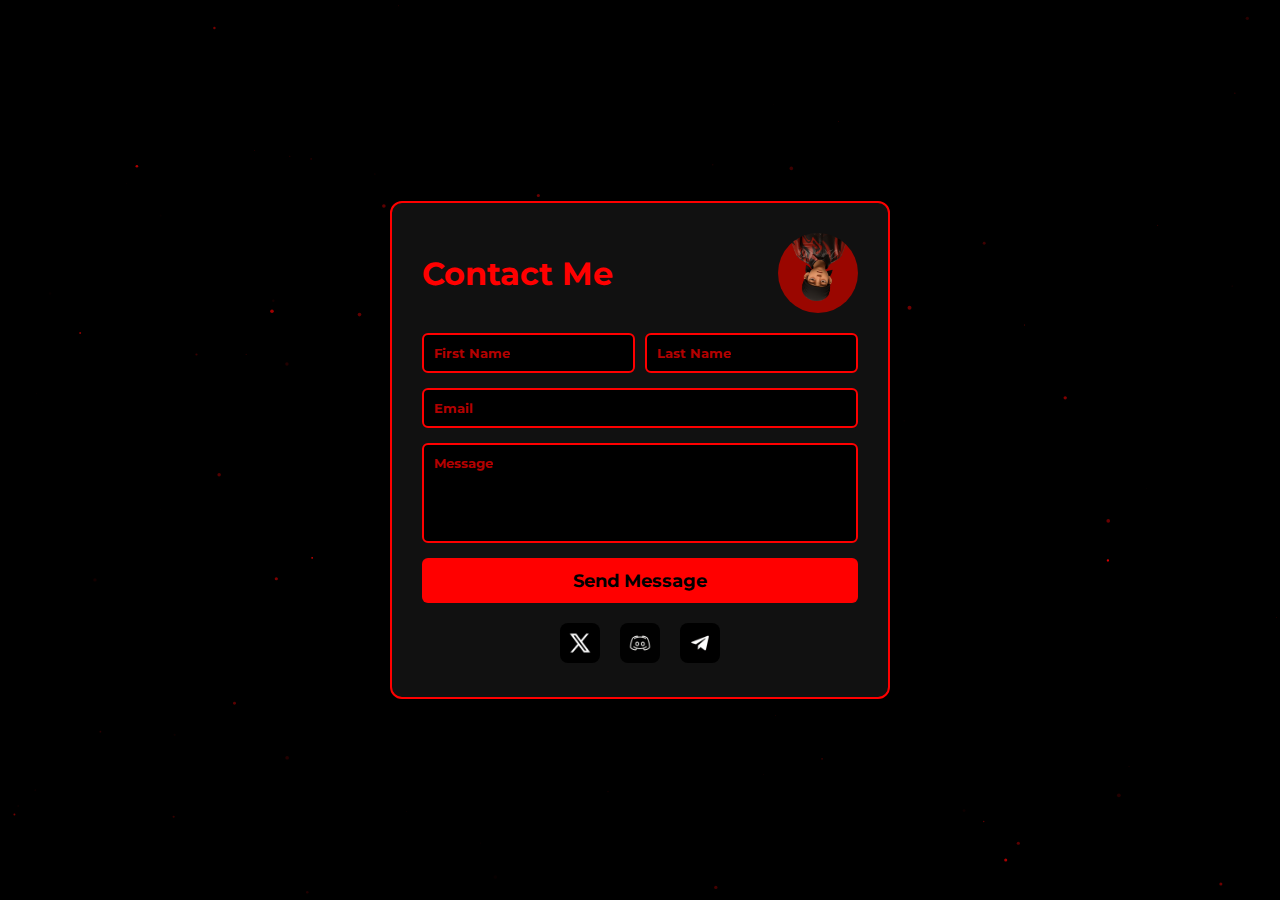
<file: index.html>
<!DOCTYPE html>
<html lang="en">
  <head>
    <meta charset="UTF-8" />
    <meta name="viewport" content="width=device-width, initial-scale=1.0" />
    <title>Contact GABREL</title>
    <!-- Google Font: Montserrat Bold -->
    <link
      href="https://fonts.googleapis.com/css2?family=Montserrat:wght@700&display=swap"
      rel="stylesheet"
    />
    <link rel="stylesheet" href="style.css" />
    <link rel="icon" type="image/png" href="gabrelPFP.png" />
  </head>
  <body>
    <!-- Pop-up message for form validation -->
    <div class="popup" id="popup">
      Oops! All fields are required. Please fill them out.
    </div>

    <!-- Twinkling stars background -->
    <canvas id="stars"></canvas>

    <!-- Main contact form wrapper -->
    <div class="contact">
      <!-- Top rectangle with 'Contact Me' and profile image -->
      <div class="contact__header">
        <h1 class="contact__title">Contact Me</h1>
        <img
          src="gabrelPFP.png"
          alt="Profile Image"
          class="contact__profile"
        />
      </div>

      <!-- Contact form -->
      <form
        class="contact__form"
        id="contactForm"
        action="https://formspree.io/f/xjkaobra"
        method="POST"
      >
        <div class="contact__inputs">
          <!-- First name -->
          <input
            type="text"
            placeholder="First Name"
            name="firstName"
            class="contact__input"
            required
          />
          <!-- Last name -->
          <input
            type="text"
            placeholder="Last Name"
            name="lastName"
            class="contact__input"
            required
          />
        </div>
        <!-- Email -->
        <input
          type="email"
          placeholder="Email"
          name="email"
          class="contact__input contact__input--full"
          required
        />
        <!-- Message -->
        <textarea
          placeholder="Message"
          name="message"
          class="contact__textarea"
          required
        ></textarea>
        <!-- Send message button -->
        <button type="submit" class="contact__button">Send Message</button>
      </form>

      <!-- Social icons -->
      <div class="contact__socials">
        <a
          href="https://x.com/GREATGABREL"
          target="_blank"
          class="contact__social"
        >
          <img
            src="twitter.jpg"
            alt="Twitter"
          />
        </a>
        <a
          href="https://discord.com/users/1318830806008856658"
          target="_blank"
          class="contact__social"
        >
          <img
            src="discord.jpg"
            alt="Discord"
          />
        </a>
        <a href="https://t.me/GREATGABREL" target="_blank" class="contact__social">
          <img
            src="telegram.jpg"
            alt="Telegram"
          />
        </a>
      </div>
    </div>

    <script src="script.js"></script>
  </body>
</html>
</file>
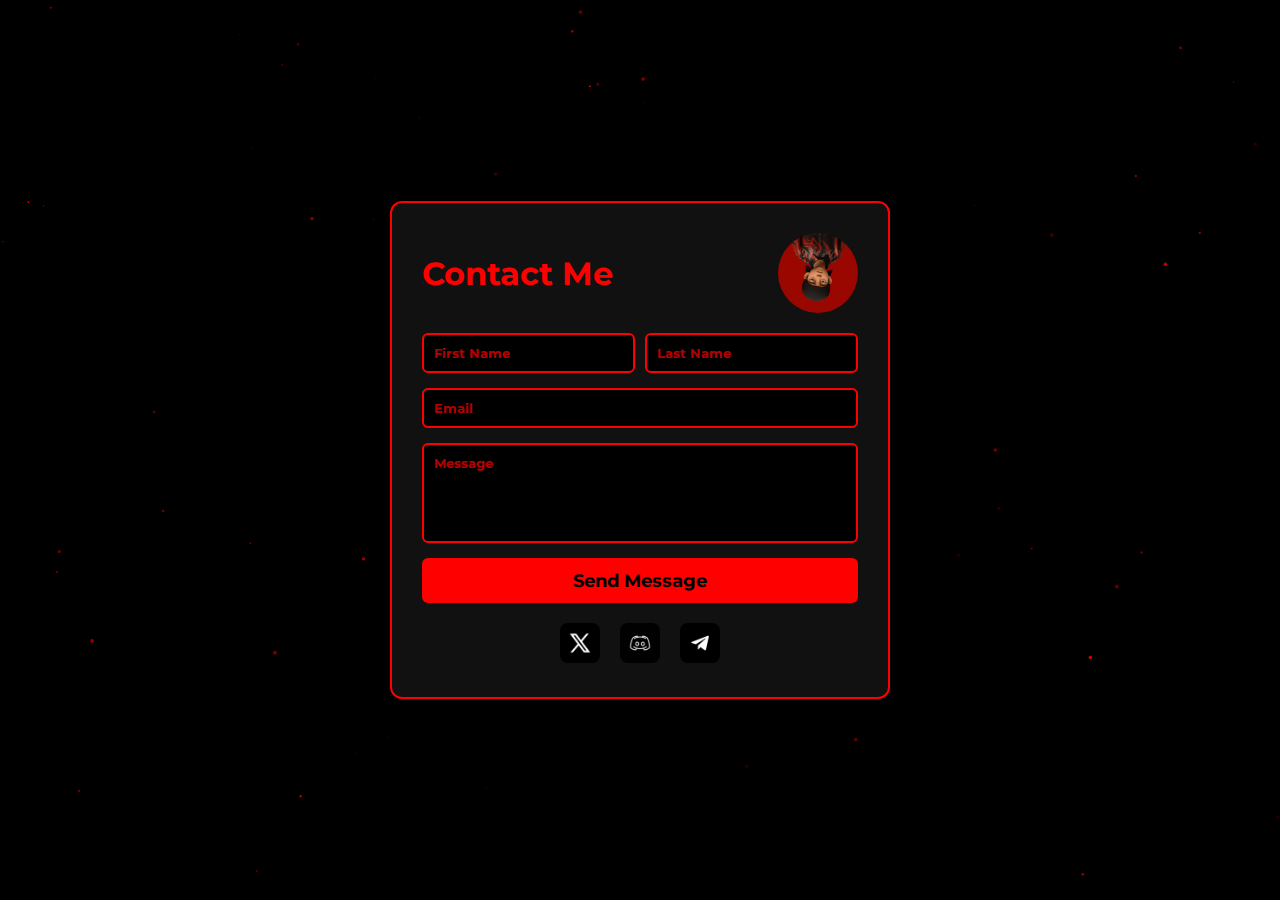
<file: me.html>
<!DOCTYPE html>
<html lang="en">
  <head>
    <meta charset="UTF-8" />
    <meta name="viewport" content="width=device-width, initial-scale=1.0" />
    <title>Contact GABREL</title>
    <!-- Google Font: Montserrat Bold -->
    <link
      href="https://fonts.googleapis.com/css2?family=Montserrat:wght@700&display=swap"
      rel="stylesheet"
    />
    <link rel="stylesheet" href="me.css" />
    <link rel="icon" type="image/png" href="gabrelPFP.png" />
  </head>
  <body>
    <!-- Pop-up message for form validation -->
    <div class="popup" id="popup">
      Oops! All fields are required. Please fill them out.
    </div>

    <!-- Twinkling stars background -->
    <canvas id="stars"></canvas>

    <!-- Main contact form wrapper -->
    <div class="contact">
      <!-- Top rectangle with 'Contact Me' and profile image -->
      <div class="contact__header">
        <h1 class="contact__title">Contact Me</h1>
        <img
          src="gabrelPFP.png"
          alt="Profile Image"
          class="contact__profile"
        />
      </div>

      <!-- Contact form -->
      <form
        class="contact__form"
        id="contactForm"
        action="https://formspree.io/f/xjkaobra"
        method="POST"
      >
        <div class="contact__inputs">
          <!-- First name -->
          <input
            type="text"
            placeholder="First Name"
            name="firstName"
            class="contact__input"
            required
          />
          <!-- Last name -->
          <input
            type="text"
            placeholder="Last Name"
            name="lastName"
            class="contact__input"
            required
          />
        </div>
        <!-- Email -->
        <input
          type="email"
          placeholder="Email"
          name="email"
          class="contact__input contact__input--full"
          required
        />
        <!-- Message -->
        <textarea
          placeholder="Message"
          name="message"
          class="contact__textarea"
          required
        ></textarea>
        <!-- Send message button -->
        <button type="submit" class="contact__button">Send Message</button>
      </form>

      <!-- Social icons -->
      <div class="contact__socials">
        <a
          href="https://x.com/GREATGABREL"
          target="_blank"
          class="contact__social"
        >
          <img
            src="twitter.jpg"
            alt="Twitter"
          />
        </a>
        <a
          href="https://discord.com/users/1318830806008856658"
          target="_blank"
          class="contact__social"
        >
          <img
            src="discord.jpg"
            alt="Discord"
          />
        </a>
        <a href="https://t.me/GREATGABREL" target="_blank" class="contact__social">
          <img
            src="telegram.jpg"
            alt="Telegram"
          />
        </a>
      </div>
    </div>

    <script src="me.js"></script>
  </body>
</html>
</file>
<file: style.css>
/* -----------------------------
  Global Styles & Typography
------------------------------ */
* {
  margin: 0;
  padding: 0;
  box-sizing: border-box;
  font-family: "Montserrat", sans-serif;
}

body {
  background-color: #000;
  color: #ff0000;
  min-height: 100vh;
  display: flex;
  justify-content: center;
  align-items: center;
  overflow-x: hidden;
  position: relative;
}

/* -----------------------------
  Popup Message Styles
------------------------------ */
.popup {
  position: fixed;
  top: 20px;
  left: 50%;
  transform: translateX(-50%);
  background-color: #111;
  color: #fff;
  border: 2px solid #ff0000;
  padding: 12px 24px;
  border-radius: 8px;
  display: none;
  z-index: 1000;
  animation: fade 0.5s ease-in-out;
}

@keyframes fade {
  from {
    opacity: 0;
  }
  to {
    opacity: 1;
  }
}

/* -----------------------------
  Stars Background
------------------------------ */
#stars {
  position: fixed;
  top: 0;
  left: 0;
  width: 100%;
  height: 100%;
  z-index: 0; /* Behind the form */
  pointer-events: none; /* Form is clickable */
}

/* -----------------------------
  Contact Form Styles
------------------------------ */
.contact {
  position: relative; /* stacked above canvas */
  z-index: 10;
  background-color: #111;
  border: 2px solid #ff0000;
  border-radius: 12px;
  padding: 30px;
  width: 90%;
  max-width: 500px;
  display: flex;
  flex-direction: column;
  align-items: center;
  margin: 0 auto;
  text-align: center;
}

/* Header with title and profile */
.contact__header {
  display: flex;
  justify-content: space-between;
  align-items: center;
  width: 100%;
  margin-bottom: 20px;
}

.contact__title {
  font-size: 2rem;
  font-weight: 700;
  cursor: pointer;
  transition: color 0.3s ease;
}

.contact__title:hover {
  color: #fff;
}

/* Profile picture with Pulse + Glow */
.contact__profile {
  width: 80px;
  height: 80px;
  border-radius: 50%;
  object-fit: cover;
  animation: pulseGlow 1.8s infinite ease-in-out;
}

@keyframes pulseGlow {
  0% {
    transform: scale(1);
    box-shadow: 0 0 0px #ff0000;
  }
  50% {
    transform: scale(1.1);
    box-shadow: 0 0 20px #ff0000;
  }
  100% {
    transform: scale(1);
    box-shadow: 0 0 0px #ff0000;
  }
}

/* Form styles */
.contact__form {
  width: 100%;
  display: flex;
  flex-direction: column;
  gap: 15px;
}

.contact__inputs {
  display: flex;
  gap: 10px;
  flex-wrap: wrap;
}

.contact__input {
  flex: 1;
  padding: 10px;
  border: 2px solid #ff0000;
  border-radius: 6px;
  background-color: #000;
  color: #ff0000;
  transition: all 0.3s ease;
  font-weight: bold;
}

.contact__input--full {
  width: 100%;
}

.contact__textarea {
  width: 100%;
  min-height: 100px;
  padding: 10px;
  border: 2px solid #ff0000;
  border-radius: 6px;
  background-color: #000;
  color: #ff0000;
  resize: none;
  font-weight: bold;
  transition: all 0.3s ease;
}

.contact__input:hover,
.contact__textarea:hover,
.contact__input:focus,
.contact__textarea:focus {
  border-color: #ff0000;
  background-color: #220000;
  outline: none;
}

/* Button styles */
.contact__button {
  padding: 12px;
  font-size: 1.1rem;
  font-weight: bold;
  color: #000;
  background-color: #ff0000;
  border: none;
  border-radius: 6px;
  cursor: pointer;
  transition: all 0.3s ease;
}

.contact__button:hover {
  background-color: #cc0000;
  transform: scale(1.05);
}

/* Social icons */
.contact__socials {
  display: flex;
  justify-content: center;
  align-items: center;
  gap: 20px;
  margin-top: 20px;
  flex-wrap: nowrap;
}

.contact__social img {
  width: 40px;
  height: 40px;
  transition: transform 0.3s ease, filter 0.3s ease;
  cursor: pointer;
  border-radius: 8px;
}

.contact__social img:hover {
  transform: scale(1.2);
  filter: drop-shadow(0 0 5px #ff0000);
}

/* Placeholder hover */
.contact__form input::placeholder,
.contact__textarea::placeholder {
  color: #ff0000;
  font-weight: bold;
  opacity: 0.7;
  transition: color 0.3s ease;
}

.contact__form input:hover::placeholder,
.contact__textarea:hover::placeholder,
.contact__form input:focus::placeholder,
.contact__textarea:focus::placeholder {
  color: #fff;
}

/* Responsive styles */
@media (max-width: 500px) {
  .contact__inputs {
    flex-direction: column;
  }
  .contact__socials {
    gap: 15px;
  }
}
</file>
<file: me.css>
/* -----------------------------
  Global Styles & Typography
------------------------------ */
* {
  margin: 0;
  padding: 0;
  box-sizing: border-box;
  font-family: "Montserrat", sans-serif;
}

body {
  background-color: #000;
  color: #ff0000;
  min-height: 100vh;
  display: flex;
  justify-content: center;
  align-items: center;
  overflow-x: hidden;
  position: relative;
}

/* -----------------------------
  Popup Message Styles
------------------------------ */
.popup {
  position: fixed;
  top: 20px;
  left: 50%;
  transform: translateX(-50%);
  background-color: #111;
  color: #fff;
  border: 2px solid #ff0000;
  padding: 12px 24px;
  border-radius: 8px;
  display: none;
  z-index: 1000;
  animation: fade 0.5s ease-in-out;
}

@keyframes fade {
  from {
    opacity: 0;
  }
  to {
    opacity: 1;
  }
}

/* -----------------------------
  Stars Background
------------------------------ */
#stars {
  position: fixed;
  top: 0;
  left: 0;
  width: 100%;
  height: 100%;
  z-index: 0; /* Behind the form */
  pointer-events: none; /* Form is clickable */
}

/* -----------------------------
  Contact Form Styles
------------------------------ */
.contact {
  position: relative; /* stacked above canvas */
  z-index: 10;
  background-color: #111;
  border: 2px solid #ff0000;
  border-radius: 12px;
  padding: 30px;
  width: 90%;
  max-width: 500px;
  display: flex;
  flex-direction: column;
  align-items: center;
  margin: 0 auto;
  text-align: center;
}

/* Header with title and profile */
.contact__header {
  display: flex;
  justify-content: space-between;
  align-items: center;
  width: 100%;
  margin-bottom: 20px;
}

.contact__title {
  font-size: 2rem;
  font-weight: 700;
  cursor: pointer;
  transition: color 0.3s ease;
}

.contact__title:hover {
  color: #fff;
}

/* Profile picture with Pulse + Glow */
.contact__profile {
  width: 80px;
  height: 80px;
  border-radius: 50%;
  object-fit: cover;
  animation: pulseGlow 1.8s infinite ease-in-out;
}

@keyframes pulseGlow {
  0% {
    transform: scale(1);
    box-shadow: 0 0 0px #ff0000;
  }
  50% {
    transform: scale(1.1);
    box-shadow: 0 0 20px #ff0000;
  }
  100% {
    transform: scale(1);
    box-shadow: 0 0 0px #ff0000;
  }
}

/* Form styles */
.contact__form {
  width: 100%;
  display: flex;
  flex-direction: column;
  gap: 15px;
}

.contact__inputs {
  display: flex;
  gap: 10px;
  flex-wrap: wrap;
}

.contact__input {
  flex: 1;
  padding: 10px;
  border: 2px solid #ff0000;
  border-radius: 6px;
  background-color: #000;
  color: #ff0000;
  transition: all 0.3s ease;
  font-weight: bold;
}

.contact__input--full {
  width: 100%;
}

.contact__textarea {
  width: 100%;
  min-height: 100px;
  padding: 10px;
  border: 2px solid #ff0000;
  border-radius: 6px;
  background-color: #000;
  color: #ff0000;
  resize: none;
  font-weight: bold;
  transition: all 0.3s ease;
}

.contact__input:hover,
.contact__textarea:hover,
.contact__input:focus,
.contact__textarea:focus {
  border-color: #ff0000;
  background-color: #220000;
  outline: none;
}

/* Button styles */
.contact__button {
  padding: 12px;
  font-size: 1.1rem;
  font-weight: bold;
  color: #000;
  background-color: #ff0000;
  border: none;
  border-radius: 6px;
  cursor: pointer;
  transition: all 0.3s ease;
}

.contact__button:hover {
  background-color: #cc0000;
  transform: scale(1.05);
}

/* Social icons */
.contact__socials {
  display: flex;
  justify-content: center;
  align-items: center;
  gap: 20px;
  margin-top: 20px;
  flex-wrap: nowrap;
}

.contact__social img {
  width: 40px;
  height: 40px;
  transition: transform 0.3s ease, filter 0.3s ease;
  cursor: pointer;
  border-radius: 8px;
}

.contact__social img:hover {
  transform: scale(1.2);
  filter: drop-shadow(0 0 5px #ff0000);
}

/* Placeholder hover */
.contact__form input::placeholder,
.contact__textarea::placeholder {
  color: #ff0000;
  font-weight: bold;
  opacity: 0.7;
  transition: color 0.3s ease;
}

.contact__form input:hover::placeholder,
.contact__textarea:hover::placeholder,
.contact__form input:focus::placeholder,
.contact__textarea:focus::placeholder {
  color: #fff;
}

/* Responsive styles */
@media (max-width: 500px) {
  .contact__inputs {
    flex-direction: column;
  }
  .contact__socials {
    gap: 15px;
  }
}
</file>
